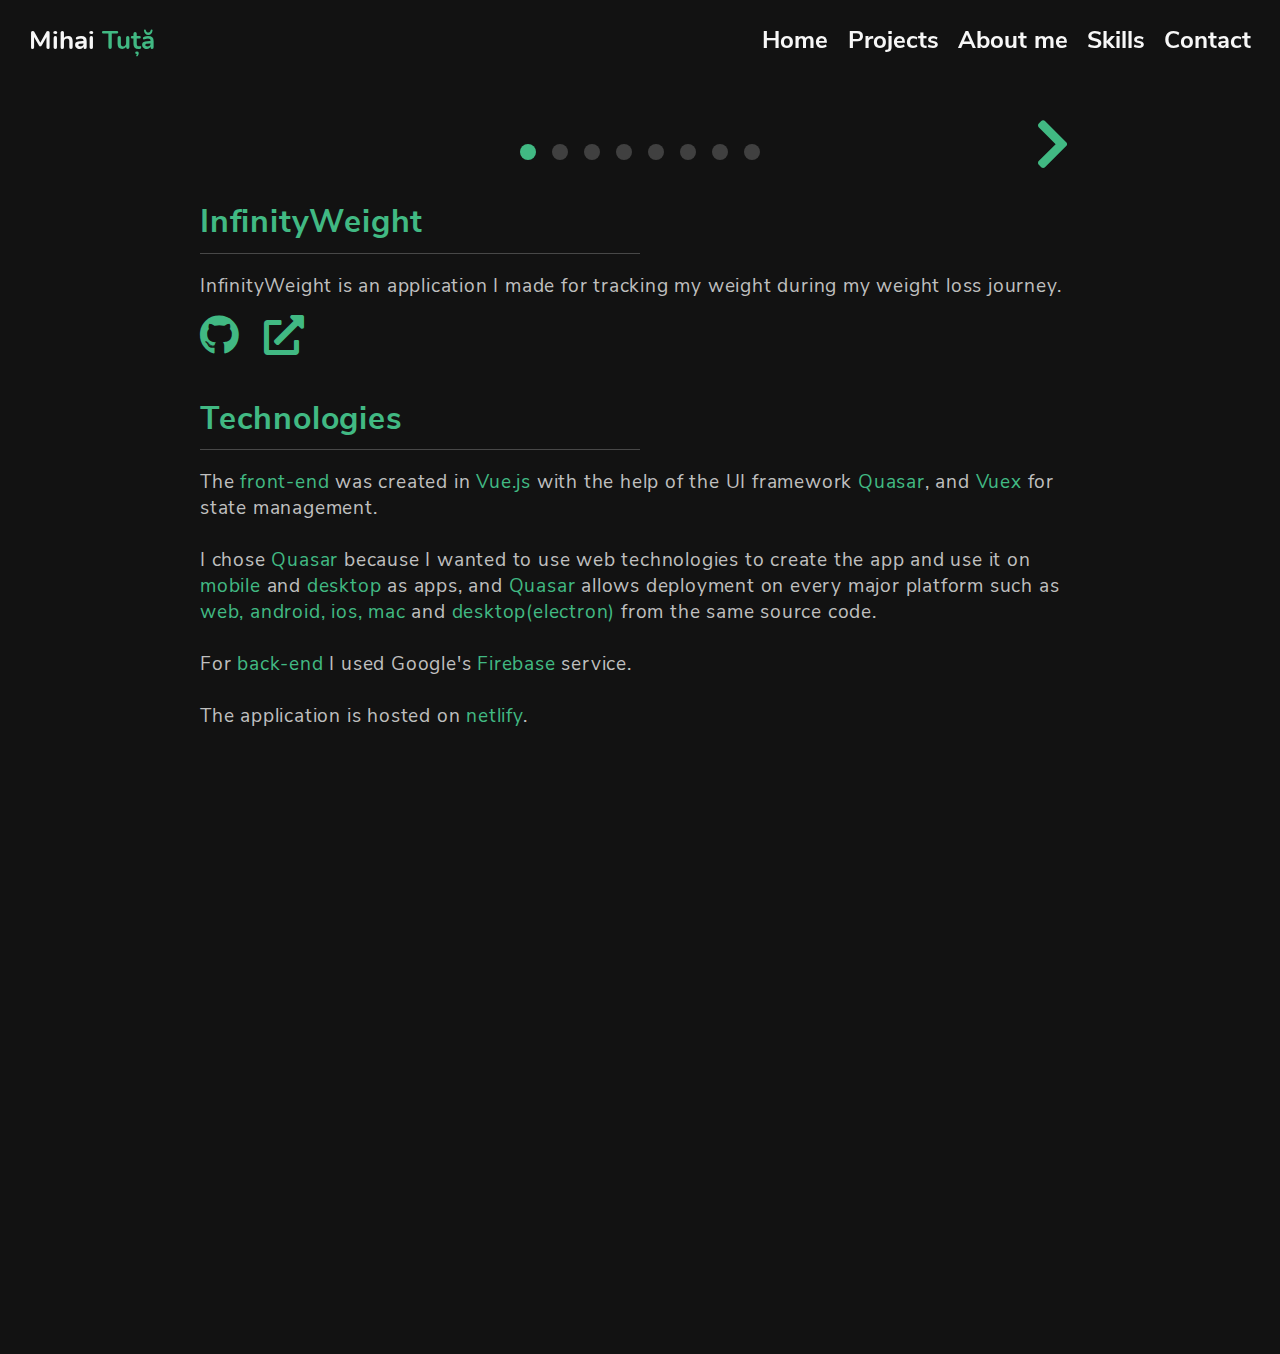
<file: projects/infinityweight.html>
<!DOCTYPE html>
<html lang="en">
    <head>
        <meta charset="UTF-8">
        <meta name="viewport" content="width=device-width, initial-scale=1">
        <meta name="description"
              content="Mihai Tuta, web developer, portfolio containing details about me, my work and my skills.">
        <title>InfinityWeight | Mihai Tuta | Front-end developer | Portfolio</title>
        <link rel=icon href=../favicon.ico>
        <link rel="stylesheet" href=../css/style.css>
        <link rel="stylesheet" href=../css/projectStyle.css>
        <link href="https://use.fontawesome.com/releases/v5.15.4/css/all.css" rel="stylesheet">
    </head>
    <body>
        <nav class="nav-bar">
            <a href="../">
                <h1 class="logo">Mihai<span> Tuță</span></h1>
            </a>
            <ul class="nav-list">
                <li><a class="nav-links" href="../">Home</a></li>
                <li><a class="nav-links" href="../#projects">Projects</a></li>
                <li><a class="nav-links" href="../#about">About me</a></li>
                <li><a class="nav-links" href="../#skills">Skills</a></li>
                <li><a class="nav-links" href="../#contact">Contact</a></li>
                <li class="nav-links nav-media-btns">
                    <a href="https://www.linkedin.com/in/mihai-tuta/" rel="noreferrer" target="_blank">
                        <i class="fab fa-linkedin-in"></i>
                    </a>
                    <a href="https://github.com/tutamihai" rel="noreferrer" target="_blank">
                        <i class="fab fa-github"></i>
                    </a>
                    <a href="mailto:tutamihai@gmail.com" rel="noreferrer" target="_blank">
                        <i class="fas fa-envelope"></i>
                    </a>
                </li>
            </ul>
            <div class="burger-btn">
                <div class="burger-line1"></div>
                <div class="burger-line2"></div>
                <div class="burger-line3"></div>
            </div>
        </nav>
        <main class="content">
            <section class="project-section">
                <div class="slideshow-container fade-in">

                    <div class="slideshow-content">
                        <ul class="slideshow">
                            <li class="slideshow-slide current-slide fade">
                                <img class="slideshow-img" src="../assets/infinityweight/IW1.jpg"
                                     alt="projectImage1">
                                <div class="caption">Home page</div>
                            </li>
                            <li class="slideshow-slide fade">
                                <img class="slideshow-img" src="../assets/infinityweight/IW2.jpg"
                                     alt="projectImage2">
                                <div class="caption">Calendar page</div>
                            </li>
                            <li class="slideshow-slide fade">
                                <img class="slideshow-img" src="../assets/infinityweight/IW3.jpg"
                                     alt="projectImage3">
                                <div class="caption">Graph page</div>
                            </li>
                            <li class="slideshow-slide fade">
                                <img class="slideshow-img" src="../assets/infinityweight/IW4.jpg"
                                     alt="projectImage3">
                                <div class="caption">Login page</div>
                            </li>
                            <li class="slideshow-slide fade">
                                <img class="slideshow-img" src="../assets/infinityweight/IW5.jpg"
                                     alt="projectImage3">
                                <div class="caption">Home mobile</div>
                            </li>
                            <li class="slideshow-slide fade">
                                <img class="slideshow-img" src="../assets/infinityweight/IW6.jpg"
                                     alt="projectImage3">
                                <div class="caption">Graph mobile</div>
                            </li>
                            <li class="slideshow-slide fade">
                                <img class="slideshow-img" src="../assets/infinityweight/IW7.jpg"
                                     alt="projectImage3">
                                <div class="caption">Home tablet</div>
                            </li>
                            <li class="slideshow-slide fade">
                                <img class="slideshow-img" src="../assets/infinityweight/IW8.jpg"
                                     alt="projectImage3">
                                <div class="caption">Calendar tablet</div>
                            </li>

                        </ul>

                        <button class="slideshow-button slideshow-button-prev is-hidden">
                            <i class="fas fa-chevron-left"></i>
                        </button>
                        <button class="slideshow-button slideshow-button-next">
                            <i class="fas fa-chevron-right"></i>
                        </button>
                    </div>

                    <div class="slideshow-nav">
                        <button class="slideshow-dot current-slide"></button>
                        <button class="slideshow-dot"></button>
                        <button class="slideshow-dot"></button>
                        <button class="slideshow-dot"></button>
                        <button class="slideshow-dot"></button>
                        <button class="slideshow-dot"></button>
                        <button class="slideshow-dot"></button>
                        <button class="slideshow-dot"></button>
                    </div>

                </div>

                <div class="project-description-container">
                    <article class="fade-in">
                        <h1 class="title">InfinityWeight</h1>
                        <hr>
                        <p>InfinityWeight is an application I made for tracking my weight during my weight loss journey.
                        </p>
                        <div class="links">
                            <!--                            <a class="video-btn" href="#video" rel="noreferrer">VIDEO</a>-->
                            <a href="https://github.com/mihaituta/infinityweight" rel="noreferrer" target="_blank">
                                <i class="fab fa-github"></i>
                            </a>
                            <a href="https://infinityweight.netlify.app" rel="noreferrer" target="_blank">
                                <i class="fas fa-external-link-alt"></i>
                            </a>
                        </div>
                    </article>

                    <article class="fade-in">
                        <h1 class="title">Technologies</h1>
                        <hr>

                        <p>The <span>front-end</span> was created in <span>Vue.js</span> with the help of the UI
                            framework <span>Quasar</span>, and <span>Vuex</span> for state management.
                        </p>
                        <br>

                        <p>I chose <span>Quasar</span> because I wanted to use web technologies to create the app and
                            use
                            it on <span>mobile</span> and <span>desktop</span> as apps, and <span>Quasar</span> allows
                            deployment on every major platform such as <span>web, android, ios, mac</span> and <span>desktop(electron)</span>
                            from the same source code.
                        </p>
                        <br>

                        <p> For <span>back-end</span> I used Google's <span>Firebase</span> service.
                        </p>
                        <br>

                        <p> The application is hosted on <span>netlify</span>.
                        </p>
                    </article>

                    <article class="fade-in">
                        <h1 class="title">Functionalities</h1>
                        <hr>

                        <p>Users have to create an account to have their data saved in the database.</p>
                        <br>

                        <p>The website has 3 main pages:</p>
                        <br>
                        <ul>
                            <li><span>Home</span>, has 2 sections:
                                <ul class="nested-list">
                                    <li><span>History</span> displays all weights as a list where users can <span>add, delete, update</span>
                                        and <span>search</span> weights by date.
                                    </li>
                                    <li><span>Status</span> displays stats like <span>current weight</span> and the
                                        <span>weight lost</span>
                                        in <span>one week, one month, one year, this year</span> or <span>since the beginning.</span>
                                    </li>
                                </ul>

                            </li>
                            <li><span>Calendar</span>, here the user can also <span>add, update</span> and
                                <span>delete</span>
                                weights directly on the calendar, the weight and that day's change are also displayed
                                under each respective date.
                            <li><span>Chart</span>, here the user can see on a chart how they progressed in <span>one week,
                           one month, 6 months, one year, this year</span>, or <span>since the beginning</span>.
                        </ul>
                        <br>

                        <p>When a weight is <span>added, updated</span> or <span>deleted</span>, the weight update
                            difference
                            between the other dates is also recalculated each time.</p>

                    </article>
                </div>

                <!--  <div id="video" class="video-container fade-in">
                      <h1 class="title">Video Example</h1>
                      <hr>

                      <video class="video" src="../assets/infinityfood/infinityFood.mp4" controls preload="auto"
                             muted></video>
                      <div class="timestamps-content">
                          <div class="user-timestamps">
                              <h2>User</h2>
                              <p>Search by citiy: <span class="timestamp" onclick="setTime('00:05')">00:05</span></p>
                              <p>Search by name: <span class="timestamp" onclick="setTime('00:17')">00:17</span></p>
                              <p>Search by city and name: <span class="timestamp" onclick="setTime('00:25')">00:25</span>
                              </p>
                              <p>About page: <span class="timestamp" onclick="setTime('00:34')">00:34</span></p>
                              <p>Contact page: <span class="timestamp" onclick="setTime('00:41')">00:41</span></p>
                              <p>Restaurant page: <span class="timestamp" onclick="setTime('00:47')">00:47</span></p>
                              <p>Add items to cart: <span class="timestamp" onclick="setTime('01:03')">01:03</span></p>
                              <p>Confirm order: <span class="timestamp" onclick="setTime('01:52')">01:52</span></p>
                          </div>
                          <div class="administration-timestamps">
                              <h2>Staff</h2>
                              <p>Login as restaurant member: <span class="timestamp"
                                                                   onclick="setTime('02:30')">02:30</span></p>
                              <p>Edit restaurant: <span class="timestamp" onclick="setTime('02:38')">02:38</span></p>
                              <p>Menus page: <span class="timestamp" onclick="setTime('03:08')">03:08</span></p>
                              <p>Edit menu: <span class="timestamp" onclick="setTime('03:20')">03:20</span></p>
                              <p>Add menu: <span class="timestamp" onclick="setTime('03:33')">03:33</span></p>
                              <p>Delete menu: <span class="timestamp" onclick="setTime('04:07')">04:07</span></p>
                              <p>Orders page: <span class="timestamp" onclick="setTime('04:22')">04:22</span></p>
                              <p>Change order status: <span class="timestamp" onclick="setTime('04:30')">04:30</span></p>
                          </div>
                          <div>
                              <h2>Admin</h2>
                              <p>Login as admin: <span class="timestamp" onclick="setTime('04:55')">04:55</span></p>
                              <p>Add new restaurant: <span class="timestamp" onclick="setTime('05:00')">05:00</span></p>
                              <p>Edit restaurant: <span class="timestamp" onclick="setTime('05:13')">05:13</span></p>
                              <p>Add user: <span class="timestamp" onclick="setTime('05:38')">05:38</span></p>
                          </div>
                      </div>

                  </div>-->
            </section>
        </main>

        <button onclick="scrollToTop()" class="scrollBtn"><i class="fas fa-chevron-up"></i></button>
        <script src="../js/app.js"></script>
        <script src="../js/slideshow.js"></script>
    </body>
</html>
</file>
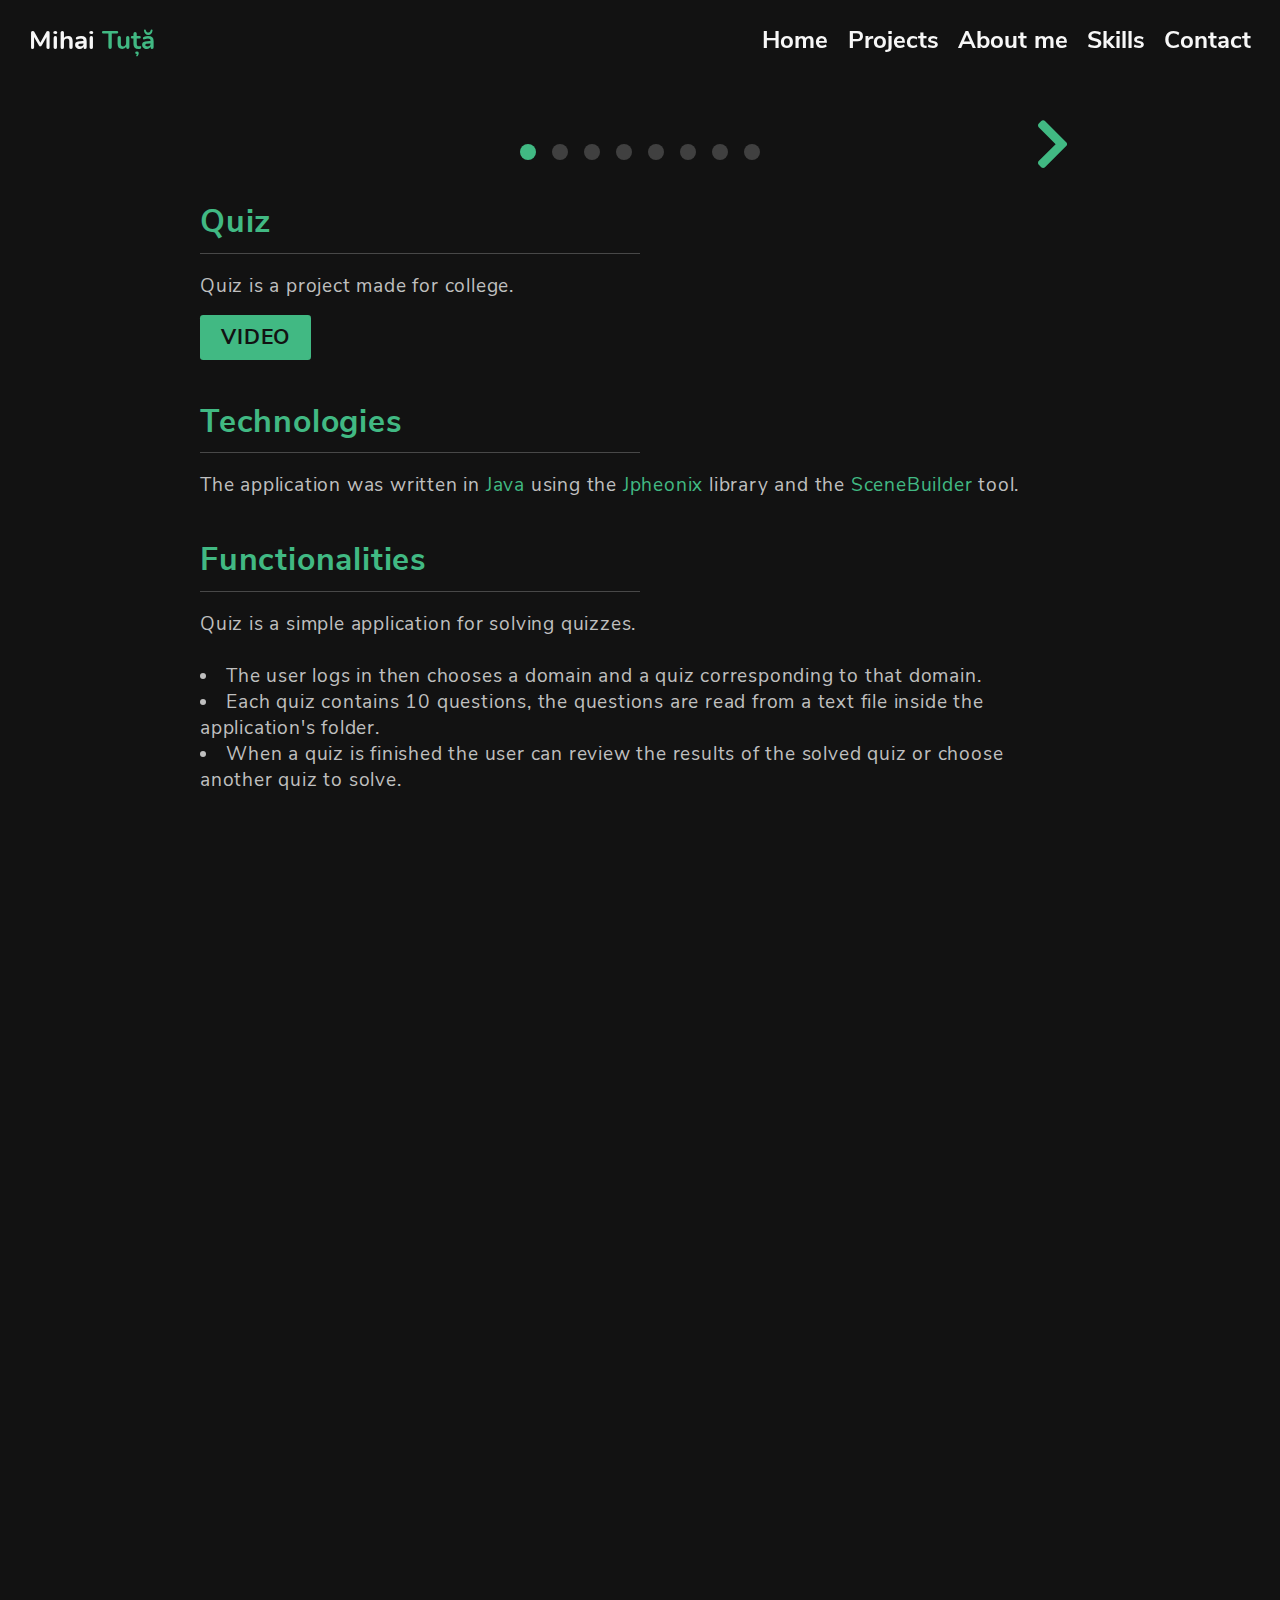
<file: projects/quiz.html>
<!DOCTYPE html>
<html lang="en">
    <head>
        <meta charset="UTF-8">
        <meta name="viewport" content="width=device-width, initial-scale=1">
        <meta name="description"
              content="Mihai Tuta, web developer, portfolio containing details about me, my work and my skills.">
        <title>Quiz | Mihai Tuta | Front-end developer | Portfolio</title>
        <link rel=icon href=../favicon.ico>
        <link rel="stylesheet" href=../css/style.css>
        <link rel="stylesheet" href=../css/projectStyle.css>
        <link href="https://use.fontawesome.com/releases/v5.15.4/css/all.css" rel="stylesheet">
    </head>
    <body>
        <nav class="nav-bar">
            <a href="../">
                <h1 class="logo">Mihai<span> Tuță</span></h1>
            </a>
            <ul class="nav-list">
                <li><a class="nav-links" href="../">Home</a></li>
                <li><a class="nav-links" href="../#projects">Projects</a></li>
                <li><a class="nav-links" href="../#about">About me</a></li>
                <li><a class="nav-links" href="../#skills">Skills</a></li>
                <li><a class="nav-links" href="../#contact">Contact</a></li>
                <li class="nav-links nav-media-btns">
                    <a href="https://www.linkedin.com/in/mihai-tuta/" rel="noreferrer" target="_blank">
                        <i class="fab fa-linkedin-in"></i>
                    </a>
                    <a href="https://github.com/tutamihai" rel="noreferrer" target="_blank">
                        <i class="fab fa-github"></i>
                    </a>
                    <a href="mailto:tutamihai@gmail.com" rel="noreferrer" target="_blank">
                        <i class="fas fa-envelope"></i>
                    </a>
                </li>
            </ul>
            <div class="burger-btn">
                <div class="burger-line1"></div>
                <div class="burger-line2"></div>
                <div class="burger-line3"></div>
            </div>
        </nav>
        <main class="content">
            <section class="project-section">
                <div class="slideshow-container fade-in">
                    <div class="slideshow-content">
                        <ul class="slideshow">
                            <li class="slideshow-slide current-slide fade">
                                <img class="slideshow-img" src="../assets/quiz/Q1.jpg"
                                     alt="projectImage1">
                                <div class="caption">Login</div>
                            </li>
                            <li class="slideshow-slide fade">
                                <img class="slideshow-img" src="../assets/quiz/Q2.jpg"
                                     alt="projectImage2">
                                <div class="caption">Choose quiz</div>
                            </li>
                            <li class="slideshow-slide fade">
                                <img class="slideshow-img" src="../assets/quiz/Q3.jpg"
                                     alt="projectImage3">
                                <div class="caption">History quiz</div>
                            </li>
                            <li class="slideshow-slide fade">
                                <img class="slideshow-img" src="../assets/quiz/Q4.jpg"
                                     alt="projectImage4">
                                <div class="caption">Geography quiz</div>
                            </li>
                            <li class="slideshow-slide fade">
                                <img class="slideshow-img" src="../assets/quiz/Q5.jpg"
                                     alt="projectImage5">
                                <div class="caption">Biology quiz</div>
                            </li>
                            <li class="slideshow-slide fade">
                                <img class="slideshow-img" src="../assets/quiz/Q6.jpg"
                                     alt="projectImage6">
                                <div class="caption">Finished quiz</div>
                            </li>
                            <li class="slideshow-slide fade">
                                <img class="slideshow-img" src="../assets/quiz/Q7.jpg"
                                     alt="projectImage7">
                                <div class="caption">Review solved quiz</div>
                            </li>
                            <li class="slideshow-slide fade">
                                <img class="slideshow-img" src="../assets/quiz/Q8.jpg"
                                     alt="projectImage8">
                                <div class="caption">Change difficulty</div>
                            </li>
                        </ul>

                        <button class="slideshow-button slideshow-button-prev is-hidden">
                            <i class="fas fa-chevron-left"></i>
                        </button>
                        <button class="slideshow-button slideshow-button-next">
                            <i class="fas fa-chevron-right"></i>
                        </button>
                    </div>

                    <div class="slideshow-nav">
                        <button class="slideshow-dot current-slide"></button>
                        <button class="slideshow-dot"></button>
                        <button class="slideshow-dot"></button>
                        <button class="slideshow-dot"></button>
                        <button class="slideshow-dot"></button>
                        <button class="slideshow-dot"></button>
                        <button class="slideshow-dot"></button>
                        <button class="slideshow-dot"></button>
                    </div>

                </div>

                <div class="project-description-container">
                    <article class="fade-in">
                        <h1 class="title">Quiz</h1>
                        <hr>

                        <p>Quiz is a project made for college.</p>

                        <div class="links">
                            <a class="video-btn" href="#video" rel="noreferrer">VIDEO</a>
                        </div>
                    </article>

                    <article class="fade-in">
                        <h1 class="title">Technologies</h1>
                        <hr>

                        <p>The application was written in <span>Java</span> using the <span>Jpheonix</span> library and
                            the
                            <span>SceneBuilder</span>
                            tool.</p>
                    </article>

                    <article class="fade-in">
                        <h1 class="title">Functionalities</h1>
                        <hr>

                        <p>Quiz is a simple application for solving quizzes.</p>
                        <br>
                        <ul>
                            <li>The user logs in then chooses a domain and a quiz corresponding to that domain.</li>
                            <li>Each quiz contains 10 questions, the questions are read from a text file inside the
                                application's
                                folder.
                            </li>
                            <li>When a quiz is finished the user can review the results of the
                                solved quiz or choose another quiz to solve.
                            </li>
                        </ul>
                    </article>
                </div>
                <div id="video" class="video-container fade-in">
                    <h1 class="title">Video Example</h1>
                    <hr>

                    <video class="video" src="../assets/quiz/quiz.mp4" controls preload="auto"
                           muted></video>
                    <div class="timestamps-content">
                        <div class="user-timestamps">
                            <h2>Timestamps</h2>
                            <p>Choose domain and quiz: <span class="timestamp" onclick="setTime('00:14')">00:14</span>
                            </p>
                            <p>Go through questions: <span class="timestamp" onclick="setTime('00:21')">00:21</span></p>
                            <p>Review quiz answers: <span class="timestamp" onclick="setTime('00:32')">00:32</span>
                            </p>
                        </div>
                    </div>

                </div>
            </section>
        </main>

        <button onclick="scrollToTop()" class="scrollBtn"><i class="fas fa-chevron-up"></i></button>
        <script src="../js/app.js"></script>
        <script src="../js/slideshow.js"></script>
    </body>
</html>
</file>
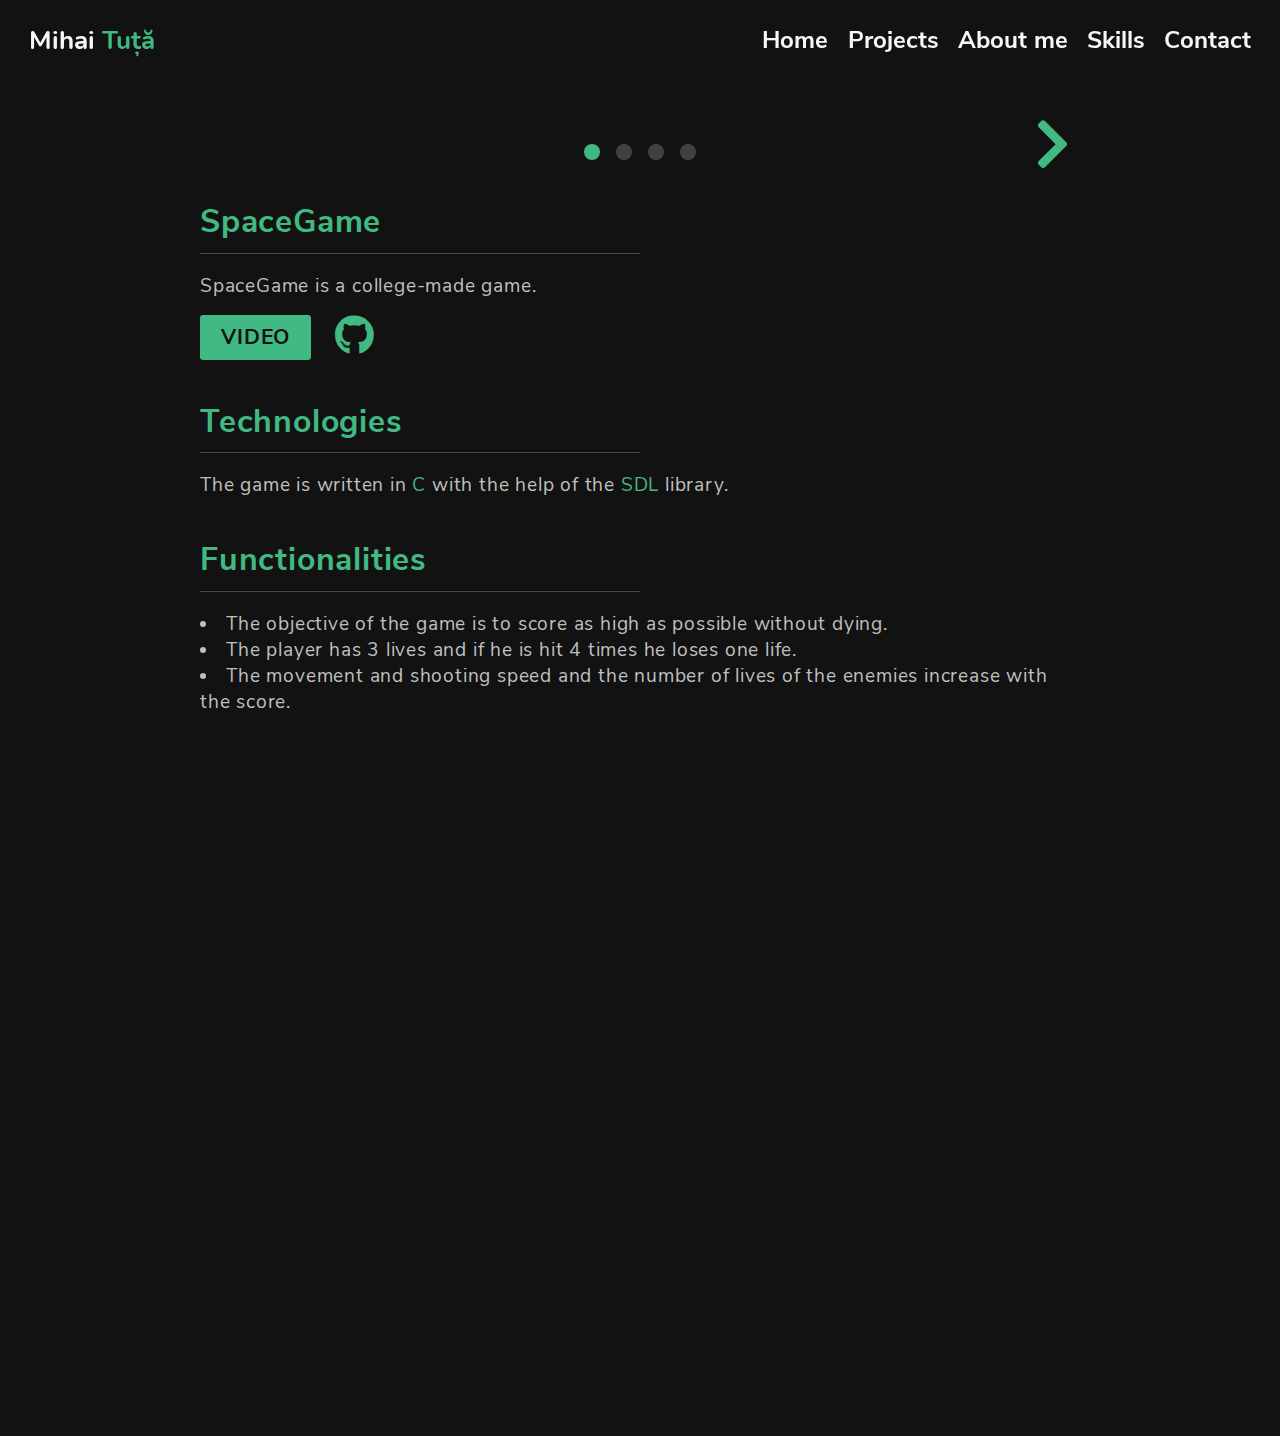
<file: projects/spacegame.html>
<!DOCTYPE html>
<html lang="en">
    <head>
        <meta charset="UTF-8">
        <meta name="viewport" content="width=device-width, initial-scale=1">
        <meta name="description"
              content="Mihai Tuta, web developer, portfolio containing details about me, my work and my skills.">
        <title>SpaceGame | Mihai Tuta | Front-end developer | Portfolio</title>
        <link rel=icon href=../favicon.ico>
        <link rel="stylesheet" href=../css/style.css>
        <link rel="stylesheet" href=../css/projectStyle.css>
        <link href="https://use.fontawesome.com/releases/v5.15.4/css/all.css" rel="stylesheet">
    </head>
    <body>
        <nav class="nav-bar">
            <a href="../">
                <h1 class="logo">Mihai<span> Tuță</span></h1>
            </a>
            <ul class="nav-list">
                <li><a class="nav-links" href="../">Home</a></li>
                <li><a class="nav-links" href="../#projects">Projects</a></li>
                <li><a class="nav-links" href="../#about">About me</a></li>
                <li><a class="nav-links" href="../#skills">Skills</a></li>
                <li><a class="nav-links" href="../#contact">Contact</a></li>
                <li class="nav-links nav-media-btns">
                    <a href="https://www.linkedin.com/in/mihai-tuta/" rel="noreferrer" target="_blank">
                        <i class="fab fa-linkedin-in"></i>
                    </a>
                    <a href="https://github.com/tutamihai" rel="noreferrer" target="_blank">
                        <i class="fab fa-github"></i>
                    </a>
                    <a href="mailto:tutamihai@gmail.com" rel="noreferrer" target="_blank">
                        <i class="fas fa-envelope"></i>
                    </a>
                </li>
            </ul>
            <div class="burger-btn">
                <div class="burger-line1"></div>
                <div class="burger-line2"></div>
                <div class="burger-line3"></div>
            </div>
        </nav>
        <main class="content">
            <section class="project-section">
                <div class="slideshow-container fade-in">
                    <div class="slideshow-content">
                        <ul class="slideshow">
                            <li class="slideshow-slide current-slide fade">
                                <img class="slideshow-img" src="../assets/spacegame/SG1.jpg"
                                     alt="projectImage1">
                                <div class="caption">SpaceGame 1</div>
                            </li>
                            <li class="slideshow-slide fade">
                                <img class="slideshow-img" src="../assets/spacegame/SG2.jpg"
                                     alt="projectImage2">
                                <div class="caption">SpaceGame 2</div>
                            </li>
                            <li class="slideshow-slide fade">
                                <img class="slideshow-img" src="../assets/spacegame/SG3.jpg"
                                     alt="projectImage3">
                                <div class="caption">SpaceGame 3</div>
                            </li>
                            <li class="slideshow-slide fade">
                                <img class="slideshow-img" src="../assets/spacegame/SG4.jpg"
                                     alt="projectImage4">
                                <div class="caption">Game Over</div>
                            </li>
                        </ul>

                        <button class="slideshow-button slideshow-button-prev is-hidden">
                            <i class="fas fa-chevron-left"></i>
                        </button>
                        <button class="slideshow-button slideshow-button-next">
                            <i class="fas fa-chevron-right"></i>
                        </button>
                    </div>

                    <div class="slideshow-nav">
                        <button class="slideshow-dot current-slide"></button>
                        <button class="slideshow-dot"></button>
                        <button class="slideshow-dot"></button>
                        <button class="slideshow-dot"></button>
                    </div>

                </div>

                <div class="project-description-container">
                    <article class="fade-in">
                        <h1 class="title">SpaceGame</h1>
                        <hr>

                        <p>SpaceGame is a college-made game.</p>

                        <div class="links">
                            <a class="video-btn" href="#video" rel="noreferrer">VIDEO</a>
                            <a href="https://github.com/mihaituta/SDL-Space-game" rel="noreferrer" target="_blank">
                                <i class="fab fa-github"></i>
                            </a>
                        </div>
                    </article>

                    <article class="fade-in">
                        <h1 class="title">Technologies</h1>
                        <hr>

                        <p>
                            The game is written in <span>C</span> with the help of the <span>SDL</span> library.
                        </p>
                    </article>

                    <article class="fade-in">
                        <h1 class="title">Functionalities</h1>
                        <hr>

                        <ul>
                            <li>The objective of the game is to score as high as possible without dying.</li>
                            <li>The player has 3 lives and if he is hit 4 times he loses one life.</li>
                            <li>The movement and shooting speed and the number of lives of the enemies increase with the
                                score.
                            </li>
                        </ul>
                    </article>
                </div>

                <div id="video" class="video-container fade-in">
                    <h1 class="title">Video Example</h1>
                    <hr>

                    <video class="video" src="../assets/spacegame/spacegame.mp4" controls preload="auto"></video>
                </div>
            </section>
        </main>

        <button onclick="scrollToTop()" class="scrollBtn"><i class="fas fa-chevron-up"></i></button>
        <script src="../js/app.js"></script>
        <script src="../js/slideshow.js"></script>
    </body>
</html>
</file>
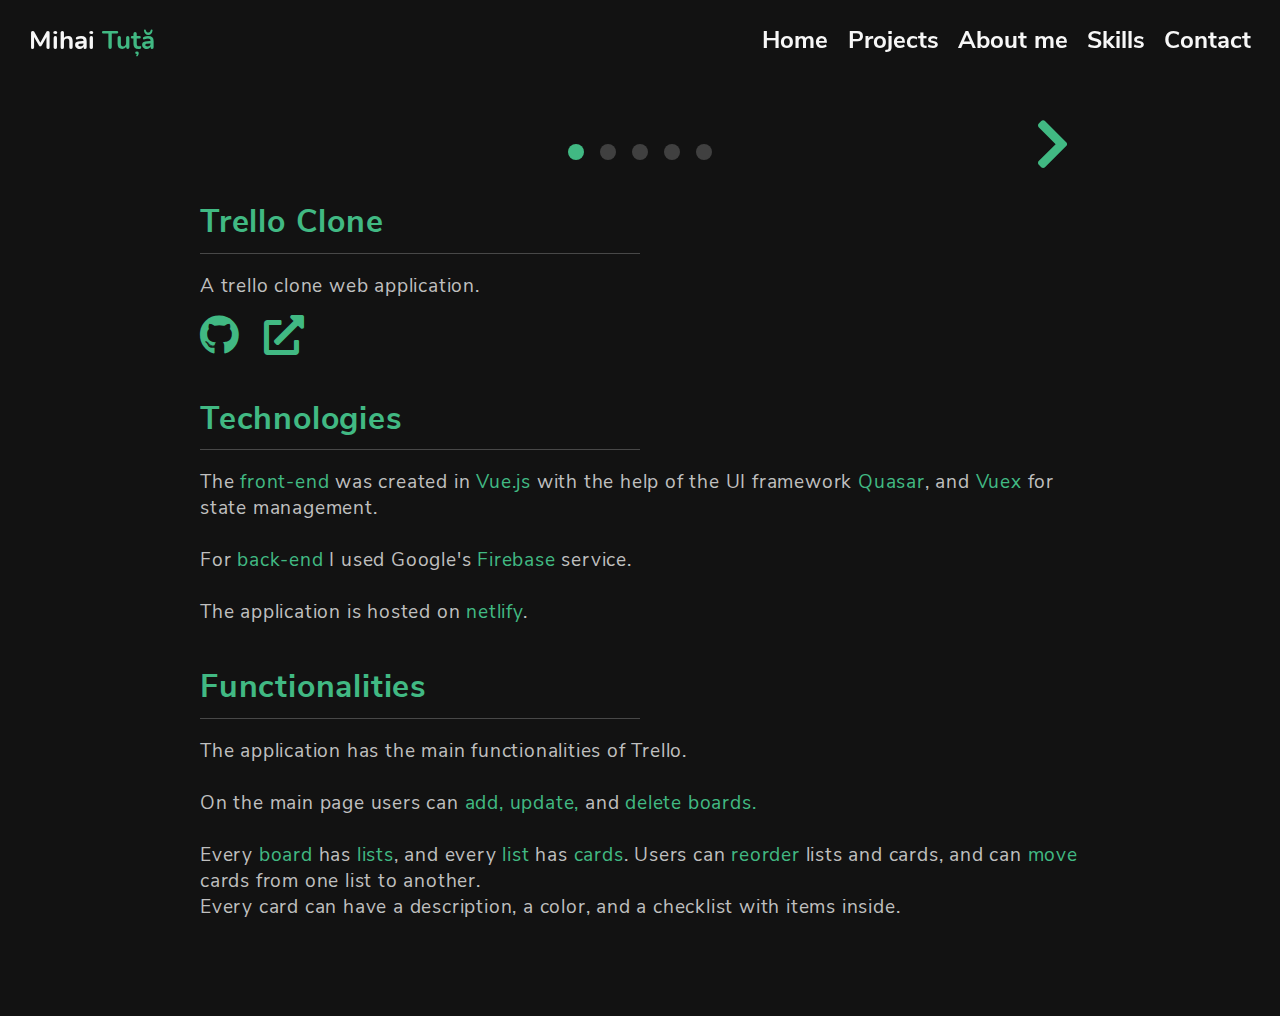
<file: projects/trello-clone.html>
<!DOCTYPE html>
<html lang="en">
    <head>
        <meta charset="UTF-8">
        <meta name="viewport" content="width=device-width, initial-scale=1">
        <meta name="description"
              content="Mihai Tuta, web developer, portfolio containing details about me, my work and my skills.">
        <title>Trello Clone | Mihai Tuta | Front-end developer | Portfolio</title>
        <link rel=icon href=../favicon.ico>
        <link rel="stylesheet" href=../css/style.css>
        <link rel="stylesheet" href=../css/projectStyle.css>
        <link href="https://use.fontawesome.com/releases/v5.15.4/css/all.css" rel="stylesheet">
    </head>
    <body>
        <nav class="nav-bar">
            <a href="../">
                <h1 class="logo">Mihai<span> Tuță</span></h1>
            </a>
            <ul class="nav-list">
                <li><a class="nav-links" href="../">Home</a></li>
                <li><a class="nav-links" href="../#projects">Projects</a></li>
                <li><a class="nav-links" href="../#about">About me</a></li>
                <li><a class="nav-links" href="../#skills">Skills</a></li>
                <li><a class="nav-links" href="../#contact">Contact</a></li>
                <li class="nav-links nav-media-btns">
                    <a href="https://www.linkedin.com/in/mihai-tuta/" rel="noreferrer" target="_blank">
                        <i class="fab fa-linkedin-in"></i>
                    </a>
                    <a href="https://github.com/tutamihai" rel="noreferrer" target="_blank">
                        <i class="fab fa-github"></i>
                    </a>
                    <a href="mailto:tutamihai@gmail.com" rel="noreferrer" target="_blank">
                        <i class="fas fa-envelope"></i>
                    </a>
                </li>
            </ul>
            <div class="burger-btn">
                <div class="burger-line1"></div>
                <div class="burger-line2"></div>
                <div class="burger-line3"></div>
            </div>
        </nav>
        <main class="content">
            <section class="project-section">
                <div class="slideshow-container fade-in">

                    <div class="slideshow-content">
                        <ul class="slideshow">
                            <li class="slideshow-slide current-slide fade">
                                <img class="slideshow-img" src="../assets/trelloclone/TC1.png"
                                     alt="projectImage1">
                                <div class="caption">Auth page</div>
                            </li>
                            <li class="slideshow-slide fade">
                                <img class="slideshow-img" src="../assets/trelloclone/TC2.png"
                                     alt="projectImage2">
                                <div class="caption">Boards page</div>
                            </li>
                            <li class="slideshow-slide fade">
                                <img class="slideshow-img" src="../assets/trelloclone/TC3.png"
                                     alt="projectImage3">
                                <div class="caption">Board page</div>
                            </li>
                            <li class="slideshow-slide fade">
                                <img class="slideshow-img" src="../assets/trelloclone/TC4.png"
                                     alt="projectImage3">
                                <div class="caption">Mobile</div>
                            </li>
                            <li class="slideshow-slide fade">
                                <img class="slideshow-img" src="../assets/trelloclone/TC5.png"
                                     alt="projectImage3">
                                <div class="caption">Tablet</div>
                            </li>

                        </ul>

                        <button class="slideshow-button slideshow-button-prev is-hidden">
                            <i class="fas fa-chevron-left"></i>
                        </button>
                        <button class="slideshow-button slideshow-button-next">
                            <i class="fas fa-chevron-right"></i>
                        </button>
                    </div>

                    <div class="slideshow-nav">
                        <button class="slideshow-dot current-slide"></button>
                        <button class="slideshow-dot"></button>
                        <button class="slideshow-dot"></button>
                        <button class="slideshow-dot"></button>
                        <button class="slideshow-dot"></button>
                    </div>

                </div>

                <div class="project-description-container">
                    <article class="fade-in">
                        <h1 class="title">Trello Clone</h1>
                        <hr>
                        <p>A trello clone web application.
                        </p>
                        <div class="links">
                            <!--                            <a class="video-btn" href="#video" rel="noreferrer">VIDEO</a>-->
                            <a href="https://github.com/mihaituta/trello-clone" rel="noreferrer" target="_blank">
                                <i class="fab fa-github"></i>
                            </a>
                            <a href="https://trello-clone-mt.netlify.app/" rel="noreferrer" target="_blank">
                                <i class="fas fa-external-link-alt"></i>
                            </a>
                        </div>
                    </article>

                    <article class="fade-in">
                        <h1 class="title">Technologies</h1>
                        <hr>

                        <p>The <span>front-end</span> was created in <span>Vue.js</span> with the help of the UI
                            framework <span>Quasar</span>, and <span>Vuex</span> for state management.
                        </p>
                        <br>

                        <p> For <span>back-end</span> I used Google's <span>Firebase</span> service.
                        </p>
                        <br>

                        <p> The application is hosted on <span>netlify</span>.
                        </p>
                    </article>

                    <article class="fade-in">
                        <h1 class="title">Functionalities</h1>
                        <hr>

                        <p>The application has the main functionalities of Trello.</p>
                        <br>

                        <p>On the main page users can <span>add, update,</span> and <span>delete boards.</span></p>
                        <br>

                        <p>Every <span>board</span> has <span>lists</span>, and every <span>list</span> has
                            <span>cards</span>. Users can <span>reorder</span> lists and cards, and can
                            <span>move</span> cards from one list to another.
                            <br> Every card can have a description, a color, and a checklist with items inside.

                    </article>
                </div>
            </section>
        </main>

        <button onclick="scrollToTop()" class="scrollBtn"><i class="fas fa-chevron-up"></i></button>
        <script src="../js/app.js"></script>
        <script src="../js/slideshow.js"></script>
    </body>
</html>
</file>
